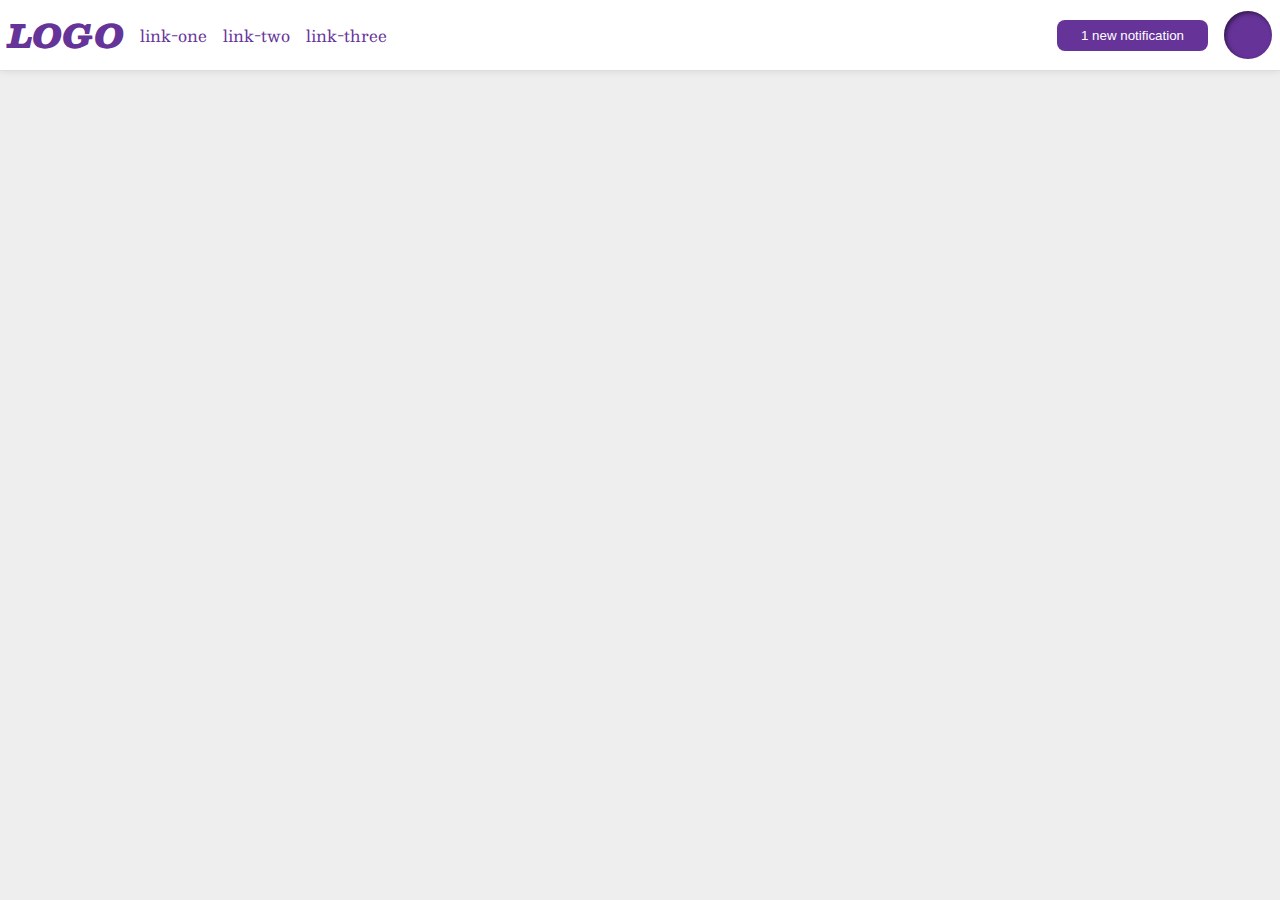
<file: foundations/flex/03-flex-header-2/index.html>
<!DOCTYPE html>
<html lang="en">
  <head>
    <meta charset="UTF-8">
    <meta http-equiv="X-UA-Compatible" content="IE=edge">
    <meta name="viewport" content="width=device-width, initial-scale=1.0">
    <title>Flex Header 2</title>
    <link rel="stylesheet" href="style.css">
  </head>
  <body>
    <div class="header">
      <div class="left">
        <div class="logo">
          LOGO
        </div>
        <ul class="links">
          <li><a href="https://google.com">link-one</a></li>
          <li><a href="https://google.com">link-two</a></li>
          <li><a href="https://google.com">link-three</a></li>
        </ul>
      </div>

      <div class="move-to-right">
        <button class="notifications">
          1 new notification
        </button>
        <div class="profile-image"></div>
      </div>
      
    </div>
  </body>
</html>
</file>
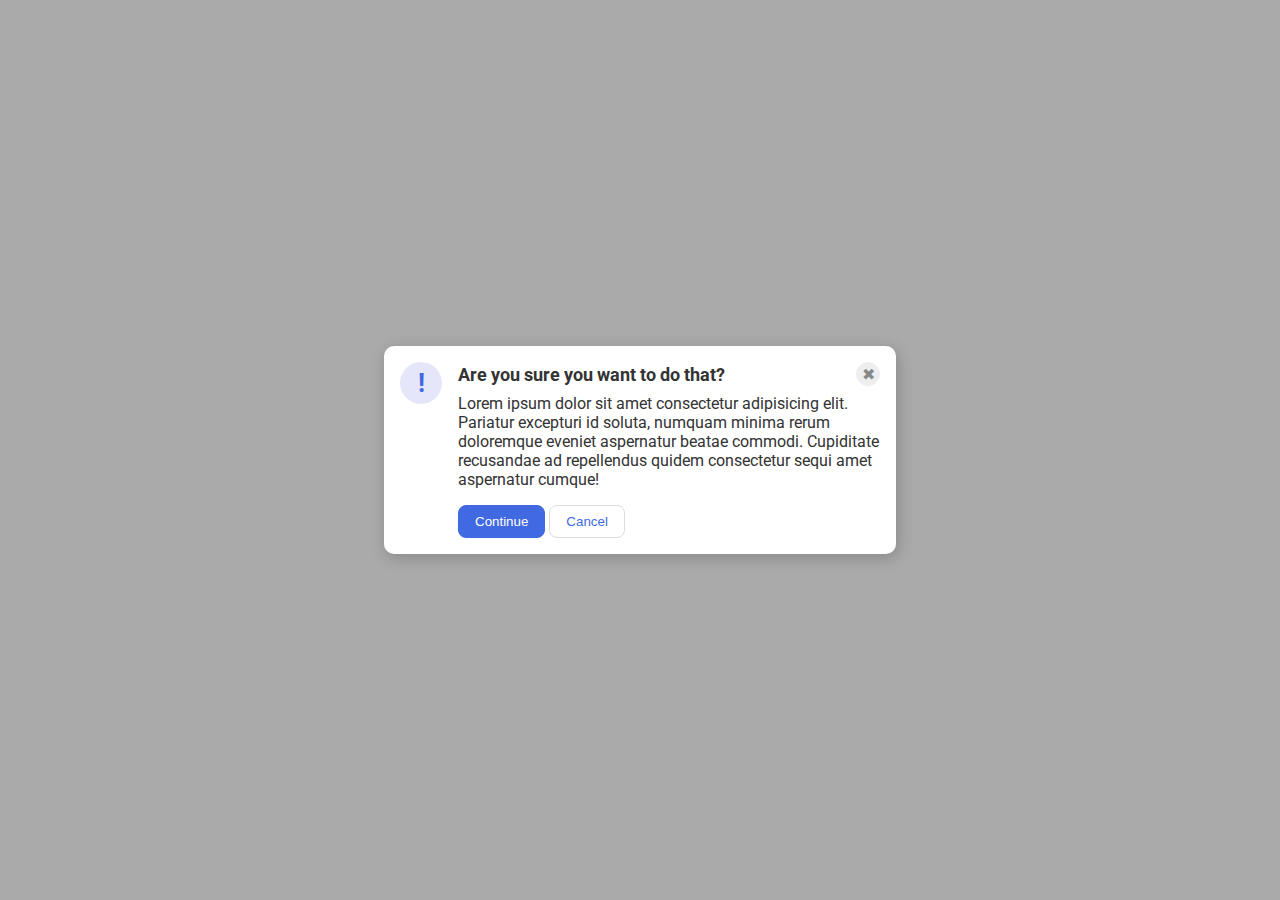
<file: foundations/flex/05-flex-modal/index.html>
<!DOCTYPE html>
<html lang="en">
  <head>
    <meta charset="UTF-8">
    <meta http-equiv="X-UA-Compatible" content="IE=edge">
    <meta name="viewport" content="width=device-width, initial-scale=1.0">
    <link rel="stylesheet" href="style.css">
    <title>Modal</title>
  </head>
  <body>
    <div class="modal">
      <div class="icon">!</div>
      <div class="container">
        <div class="header">Are you sure you want to do that?
          <button class="close-button">✖</button>
        </div>
        <div class="text">Lorem ipsum dolor sit amet consectetur adipisicing elit. Pariatur excepturi id soluta, numquam minima rerum doloremque eveniet aspernatur beatae commodi. Cupiditate recusandae ad repellendus quidem consectetur sequi amet aspernatur cumque!</div>
        <button class="continue">Continue</button>
        <button class="cancel">Cancel</button>
      </div>
      
    </div>
  </body>
</html>
</file>
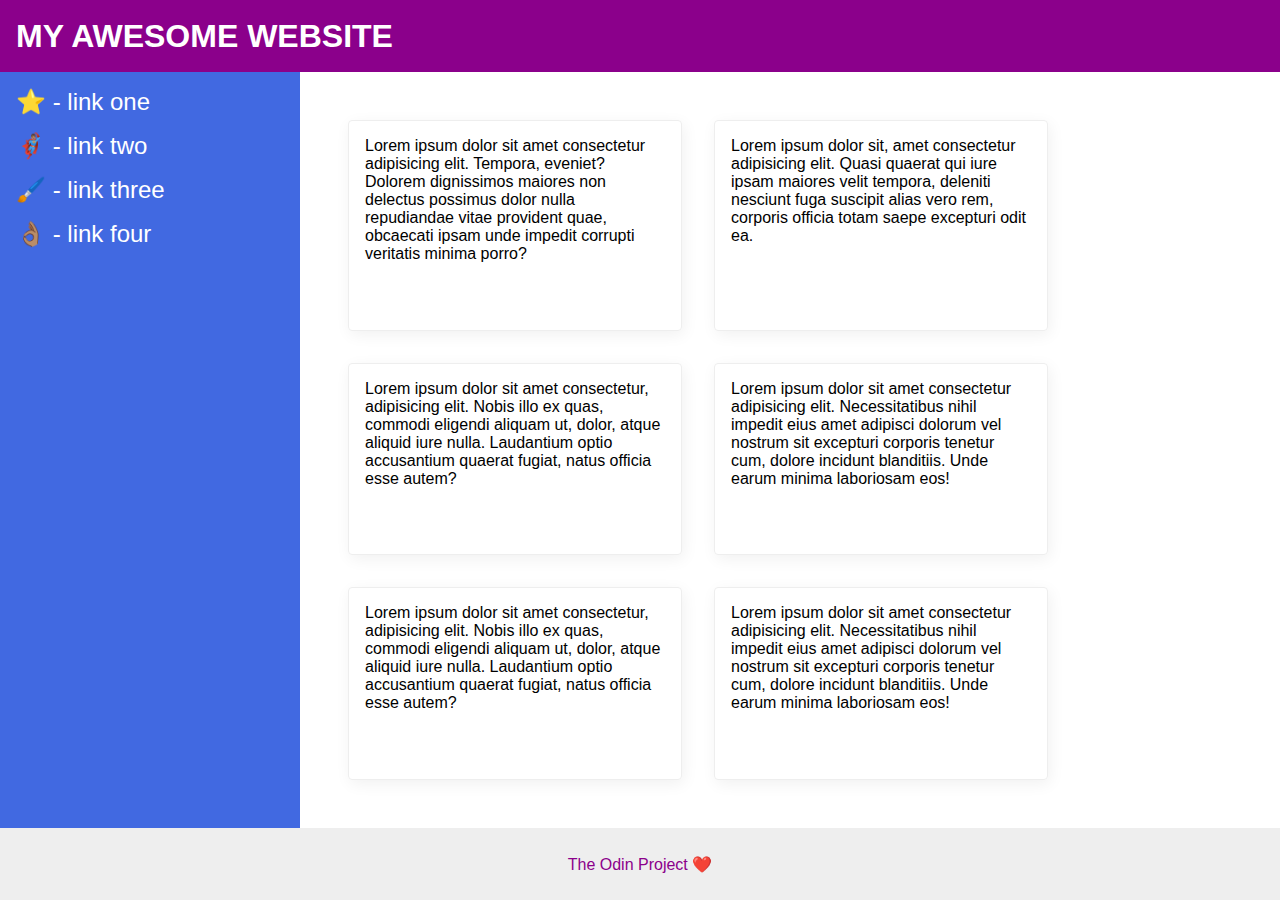
<file: foundations/flex/07-flex-layout-2/index.html>
<!DOCTYPE html>
<html lang="en">
  <head>
    <meta charset="UTF-8">
    <meta http-equiv="X-UA-Compatible" content="IE=edge">
    <meta name="viewport" content="width=device-width, initial-scale=1.0">
    <title>The Holy Grail</title>
    <link rel="stylesheet" href="style.css">
  </head>
  <body>
    <div class="header">
      MY AWESOME WEBSITE
    </div>
    <div class="body">
      <div class="sidebar">
        <ul>
          <li><a href="#">⭐ - link one</a></li>
          <li><a href="#">🦸🏽‍♂️ - link two</a></li>
          <li><a href="#">🖌️ - link three</a></li>
          <li><a href="#">👌🏽 - link four</a></li>
        </ul>
      </div>
      <div class="content">
        <div class="card">Lorem ipsum dolor sit amet consectetur adipisicing elit. Tempora, eveniet? Dolorem dignissimos maiores non delectus possimus dolor nulla repudiandae vitae provident quae, obcaecati ipsam unde impedit corrupti veritatis minima porro?</div>
        <div class="card">Lorem ipsum dolor sit, amet consectetur adipisicing elit. Quasi quaerat qui iure ipsam maiores velit tempora, deleniti nesciunt fuga suscipit alias vero rem, corporis officia totam saepe excepturi odit ea.</div>
        <div class="card">Lorem ipsum dolor sit amet consectetur, adipisicing elit. Nobis illo ex quas, commodi eligendi aliquam ut, dolor, atque aliquid iure nulla. Laudantium optio accusantium quaerat fugiat, natus officia esse autem?</div>
        <div class="card">Lorem ipsum dolor sit amet consectetur adipisicing elit. Necessitatibus nihil impedit eius amet adipisci dolorum vel nostrum sit excepturi corporis tenetur cum, dolore incidunt blanditiis. Unde earum minima laboriosam eos!</div>
        <div class="card">Lorem ipsum dolor sit amet consectetur, adipisicing elit. Nobis illo ex quas, commodi eligendi aliquam ut, dolor, atque aliquid iure nulla. Laudantium optio accusantium quaerat fugiat, natus officia esse autem?</div>
        <div class="card">Lorem ipsum dolor sit amet consectetur adipisicing elit. Necessitatibus nihil impedit eius amet adipisci dolorum vel nostrum sit excepturi corporis tenetur cum, dolore incidunt blanditiis. Unde earum minima laboriosam eos!</div>  
      </div>
    </div>
   
    
    <div class="footer">
      The Odin Project ❤️
    </div>
  </body>
</html>
</file>
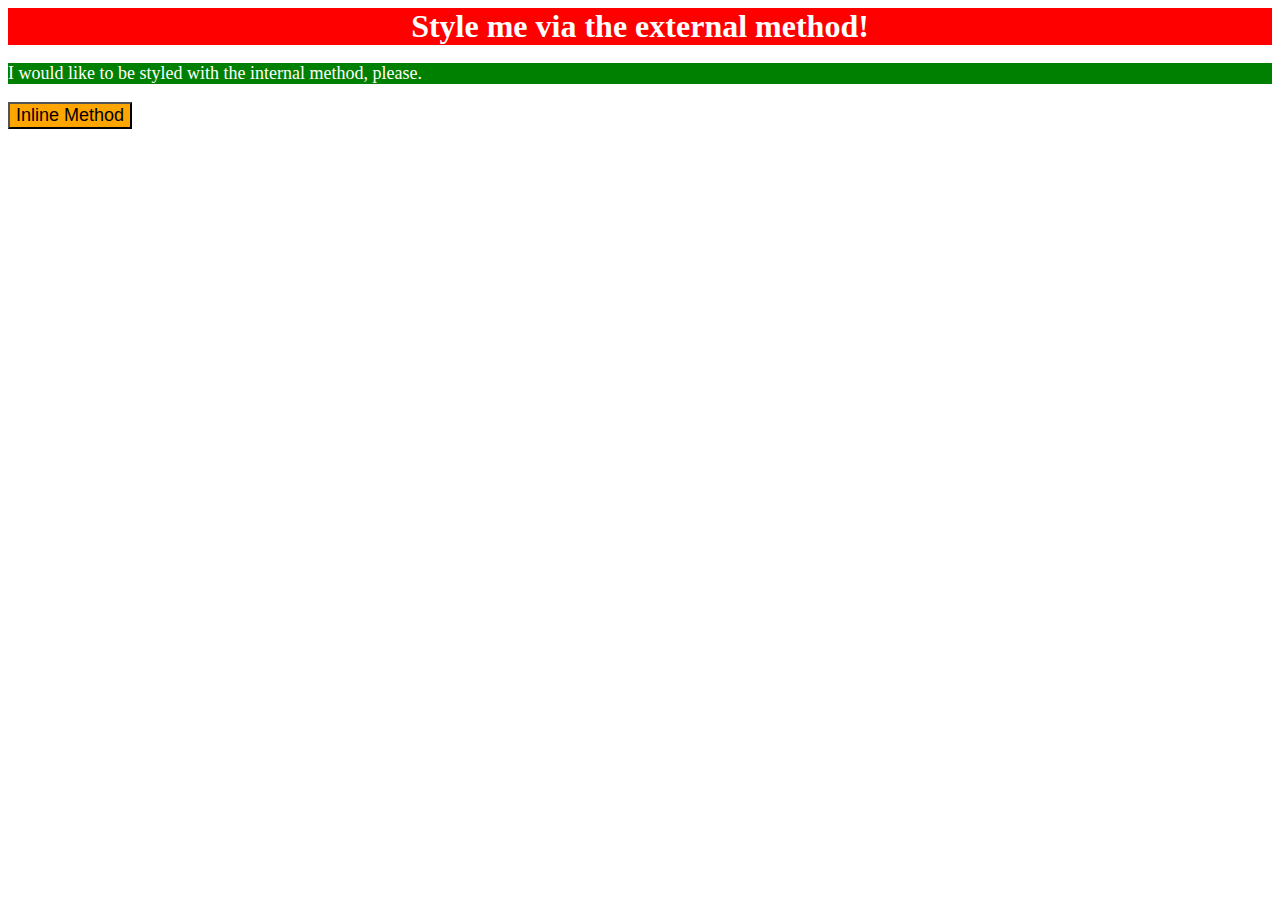
<file: foundations/intro-to-css/01-css-methods/index.html>
<!DOCTYPE html>
<html lang="en">
  <head>
    <meta charset="UTF-8">
    <meta http-equiv="X-UA-Compatible" content="IE=edge">
    <meta name="viewport" content="width=device-width, initial-scale=1.0">
    <link rel="stylesheet" href="style.css">
    <title>Methods for Adding CSS</title>
    <style>
      p
      {
        background-color: green;
        color: white;
        font-size: 18px;
      }
    </style>
  </head>
  <body>
    <div>Style me via the external method!</div>
    <p>I would like to be styled with the internal method, please.</p>
    <button style="background-color: orange; font-size: 18px;">Inline Method</button>
  </body>
</html>
</file>
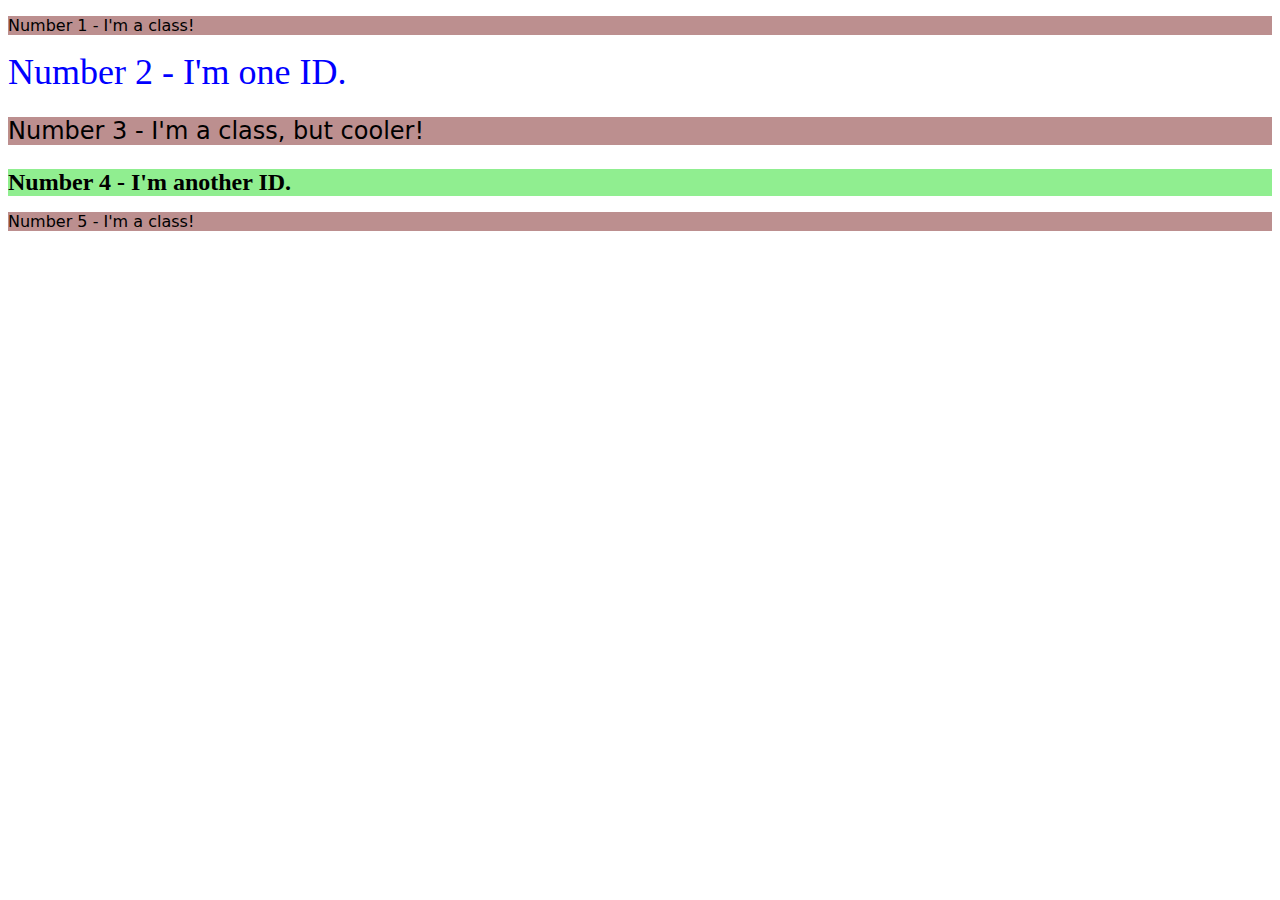
<file: foundations/intro-to-css/02-class-id-selectors/index.html>
<!DOCTYPE html>
<html lang="en">
  <head>
    <meta charset="UTF-8">
    <meta http-equiv="X-UA-Compatible" content="IE=edge">
    <meta name="viewport" content="width=device-width, initial-scale=1.0">
    <title>Class and ID Selectors</title>
    <link rel="stylesheet" href="style.css">
  </head>
  <body>
    <p class="odd">Number 1 - I'm a class!</p>
    <div id="two">Number 2 - I'm one ID.</div>
    <p class="odd adjust-font-size">Number 3 - I'm a class, but cooler!</p>
    <div id="four">Number 4 - I'm another ID.</div>
    <p class="odd">Number 5 - I'm a class!</p>
  </body>
</html>
</file>
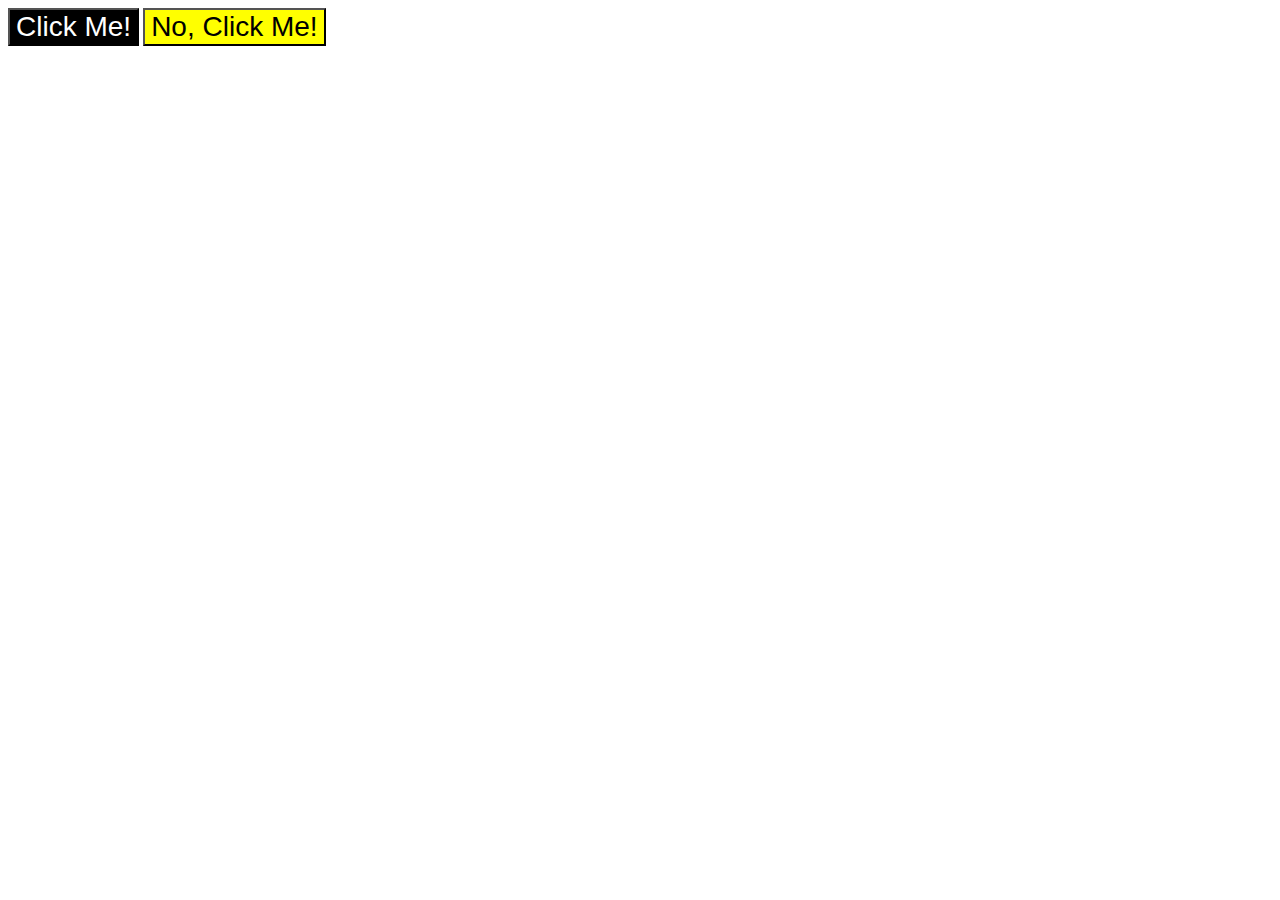
<file: foundations/intro-to-css/03-grouping-selectors/index.html>
<!DOCTYPE html>
<html lang="en">
  <head>
    <meta charset="UTF-8">
    <meta http-equiv="X-UA-Compatible" content="IE=edge">
    <meta name="viewport" content="width=device-width, initial-scale=1.0">
    <title>Grouping Selectors</title>
    <link rel="stylesheet" href="style.css">
  </head>
  <body>
    <button class="black">Click Me!</button>
    <button class="yellow">No, Click Me!</button>
  </body>
</html>
</file>
<file: foundations/flex/03-flex-header-2/style.css>
/* this is some magical font-importing.  
you'll learn about it later. */
@import url('https://fonts.googleapis.com/css2?family=Besley:ital,wght@0,400;1,900&display=swap');

body {
  margin: 0;
  background: #eee;
  font-family: Besley, serif;
}

.header {
  background: white;
  border-bottom: 1px solid #ddd;
  box-shadow: 0 0 8px rgba(0,0,0,.1);
  padding: 8px;
  display: flex;
  justify-content: space-between;
}

.profile-image {
  background: rebeccapurple;
  box-shadow: inset 2px 2px 4px rgba(0,0,0,.5);
  border-radius: 50%;
  width: 48px;
  height: 48px;
}

.logo {
  color: rebeccapurple;
  font-size: 32px;
  font-weight: 900;
  font-style: italic;
}

button {
  border: none;
  border-radius: 8px;
  background: rebeccapurple;
  color: white;
  padding: 8px 24px;
}

a {
  /* this removes the line under our links */
  text-decoration: none;
  color: rebeccapurple;
}

ul {
  list-style-type: none;
  display: flex;
  align-items: center;
  margin: 0;
  padding: 0;
  gap: 16px;
}

.move-to-right
{
  display: flex;
  justify-content: flex-end;
  align-items: center;
  gap: 16px;
}

.left
{
  display: flex;
  gap: 16px;
}
</file>
<file: foundations/flex/05-flex-modal/style.css>
@import url('https://fonts.googleapis.com/css2?family=Roboto:wght@400;700&display=swap');

html, body {
  height: 100%;
}

body {
  font-family: Roboto, sans-serif;
  margin: 0;
  background: #aaa;
  color: #333;
  /* I'll give you this one for free lol */
  display: flex;
  align-items: center;
  justify-content: center;
}

.modal {
  display: flex;
  gap: 16px;
  background: white;
  width: 480px;
  border-radius: 10px;
  padding: 16px;
  box-shadow: 2px 4px 16px rgba(0,0,0,.2);
}

.icon {
  flex-shrink: 0;
  color: royalblue;
  font-size: 26px;
  font-weight: 700;
  background: lavender;
  width: 42px;
  height: 42px;
  border-radius: 50%;
  display: flex;
  align-items: center;
  justify-content: center;
}

.close-button {
  background: #eee;
  border-radius: 50%;
  color: #888;
  font-weight: 400;
  font-size: 16px;
  height: 24px;
  width: 24px;
  display: flex;
  align-items: center;
  justify-content: center;
  border: 1px solid #eee;
  padding: 0;
}

button {
  cursor: pointer;
  padding: 8px 16px;
  border-radius: 8px;
}

button.continue {
  background: royalblue;
  border: 1px solid royalblue;
  color: white;
}

button.cancel {
  background: white;
  border: 1px solid #ddd;
  color: royalblue;
}


.header
{
  display: flex;
  justify-content: space-between;
  align-items: center;
  font-size: 18px;
  font-weight: bold;
  margin-bottom: 8px;
}

.text
{
  margin-bottom: 16px;
}
</file>
<file: foundations/flex/07-flex-layout-2/style.css>
body {
  font-family: -apple-system, BlinkMacSystemFont, 'Segoe UI', Roboto, Oxygen, Ubuntu, Cantarell, 'Open Sans', 'Helvetica Neue', sans-serif;
  margin: 0;
  min-height: 100vh;
  display: flex;
  flex-direction: column ;
}

.header {
  display: flex;
  height: 72px;
  background: darkmagenta;
  color: white;
  font-size: 32px;
  font-weight: 900;
  align-items: center;
  padding: 0 16px;
}

.footer {
  height: 72px;
  background: #eee;
  color: darkmagenta;
  display: flex;
  align-items: center;
  justify-content: center;
}

.sidebar {
  width: 300px;
  padding: 16px;
  flex-shrink: 0;
  display: flex;
  background: royalblue;
  box-sizing: border-box;
}

.card {
  border: 1px solid #eee;
  box-shadow: 2px 4px 16px rgba(0,0,0,.06);
  border-radius: 4px;
  width: 300px;
  padding: 16px;
  flex-wrap: wrap;
}
ul
{
  list-style: none;
  margin: 0px;
  padding: 0px;
}
li{
  margin-bottom: 16px;
}
a
{
  font-size: 24px;
  text-decoration: none;
  color: white;
}
.content
{
  padding: 48px;
  gap: 32px;
  display: flex;
  flex-direction: row;
  flex-wrap: wrap;
  flex: 1;
}

.body
{
  flex: 1;
  display: flex;
}
</file>
<file: foundations/intro-to-css/01-css-methods/style.css>
div
{
    background-color: red;
    color: white;
    font-size: 32px;
    text-align: center;
    font-weight: bold;
}
</file>
<file: foundations/intro-to-css/02-class-id-selectors/style.css>
.odd{
    background-color: rosybrown;
    font-family: Verdana, "DejaVu Sans", sans-serif;
}
#two
{
    color: blue;
    font-size: 36px;
}
.adjust-font-size
{
    font-size: 24px;
}
#four
{
    background-color: lightgreen;
    font-size: 24px;
    font-weight: bold;
}
</file>
<file: foundations/intro-to-css/03-grouping-selectors/style.css>
.black,
.yellow
{
    font-size: 28px;
    font-family: Helvetica, "Times New Roman", sans-serif;
}
.black
{
    background-color: black;
    color: white;
}
.yellow
{
    background-color: yellow;
}
</file>
